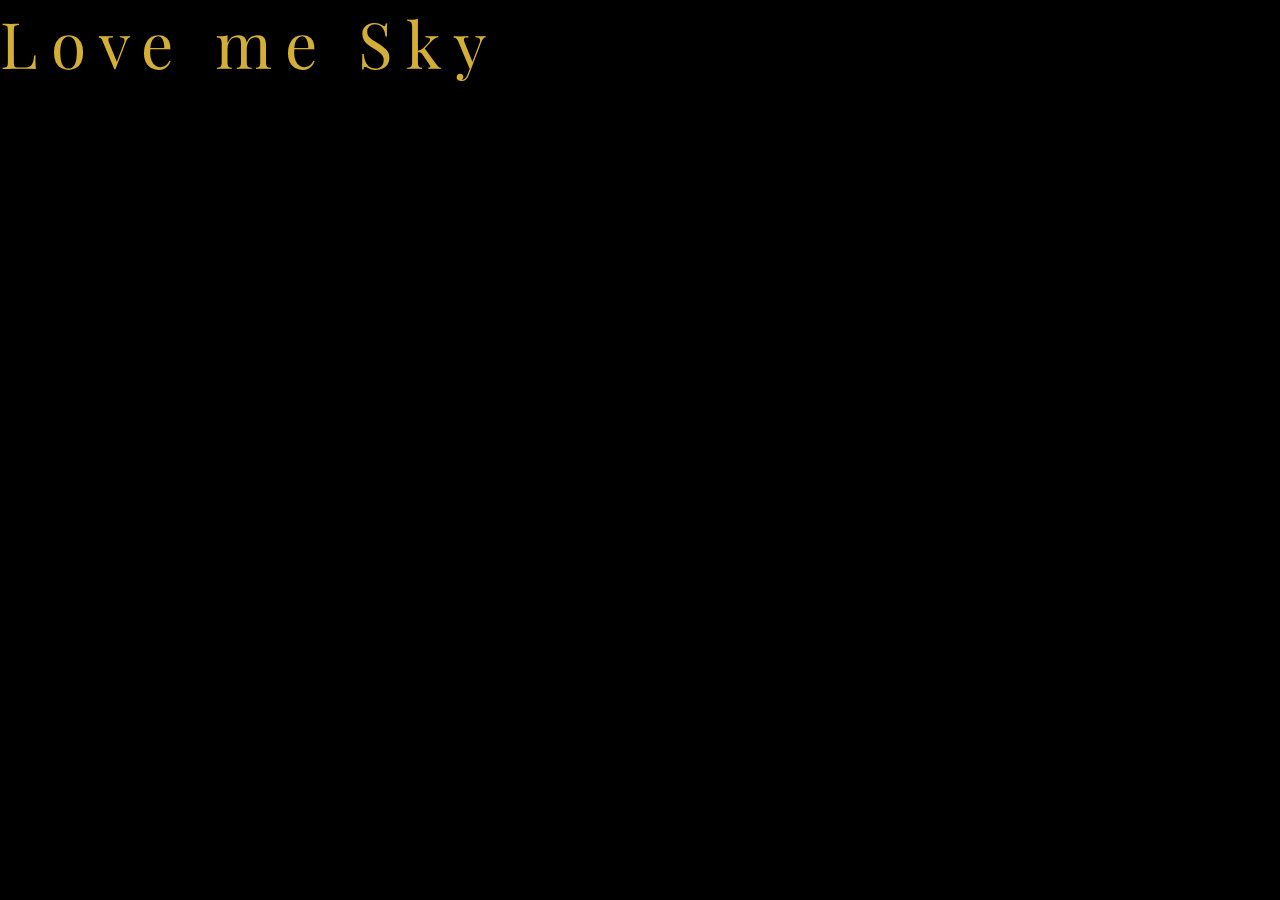
<file: index.html>
<!DOCTYPE html>
<html lang="es">
<head>
    <meta charset="UTF-8">
    <meta name="viewport" content="width=device-width, initial-scale=1.0">
    <title>Love me Sky • Menú</title>
    <link rel="stylesheet" href="style.css">
    <link rel="preconnect" href="https://fonts.googleapis.com">
    <link rel="preconnect" href="https://fonts.gstatic.com" crossorigin>
    <link href="https://fonts.googleapis.com/css2?family=Playfair+Display:wght@300;400;500&display=swap" rel="stylesheet">
</head>
<body>
    <!-- Presentación Love me Sky -->
    <div id="loading" class="loading-screen">
        <div class="logo-container">
            <h1 class="elegant-logo">Love me Sky</h1>
        </div>
    </div>

    <!-- Menú Principal -->
    <div id="menu" class="menu-container">
        <div class="page-slider" id="slider">
            <!-- Las páginas se cargarán aquí -->
        </div>
    </div>

    <script src="script.js"></script>
</body>
</html>
</file>
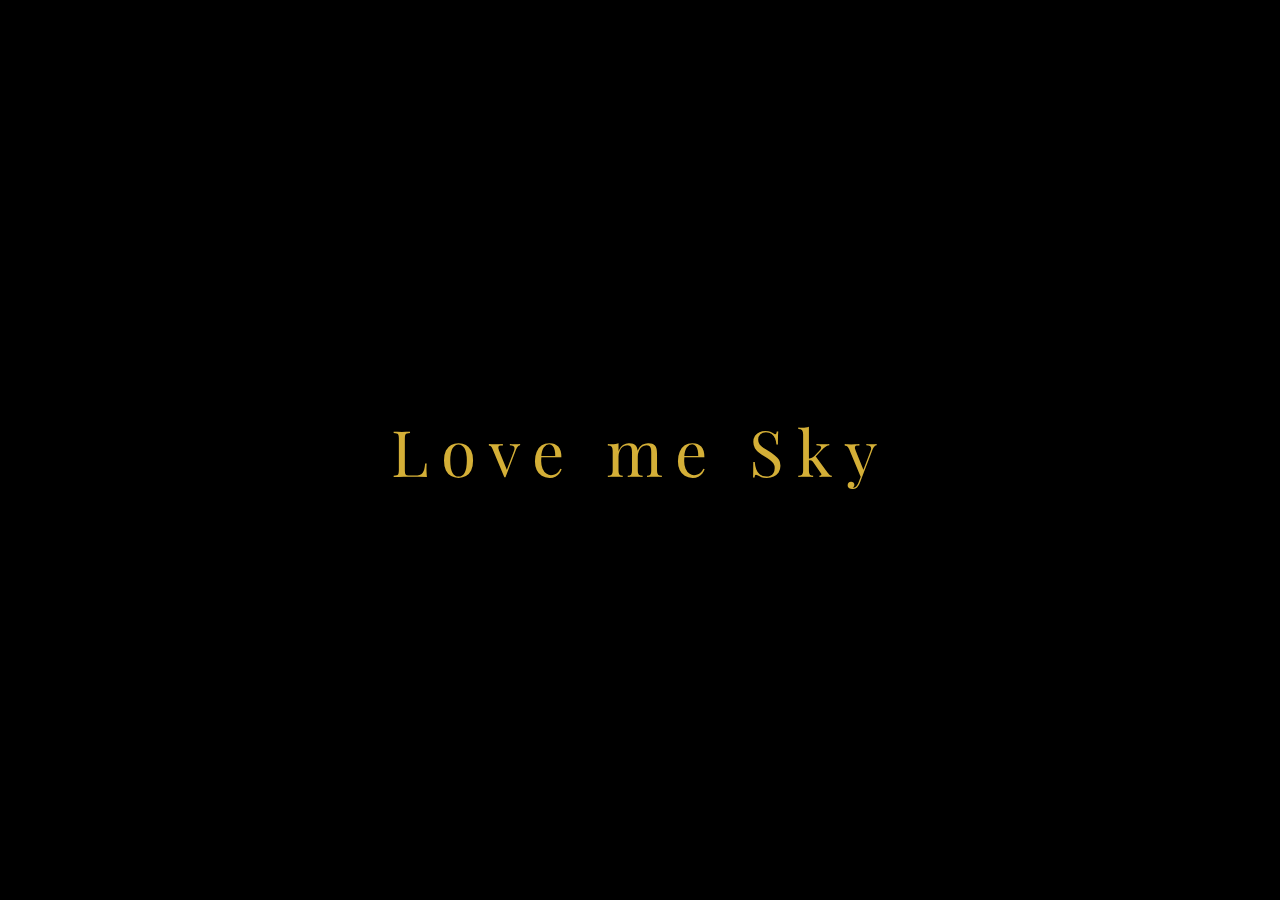
<file: index_clean.html>
<!DOCTYPE html>
<html lang="es">
<head>
    <meta charset="UTF-8">
    <meta name="viewport" content="width=device-width, initial-scale=1.0">
    <title>Love me Sky • Menú</title>
    <link rel="stylesheet" href="style_clean.css">
    <link rel="preconnect" href="https://fonts.googleapis.com">
    <link rel="preconnect" href="https://fonts.gstatic.com" crossorigin>
    <link href="https://fonts.googleapis.com/css2?family=Playfair+Display:wght@300;400;500&display=swap" rel="stylesheet">
</head>
<body>
    <!-- Overlay de carga minimalista -->
    <div id="loading-overlay">
        <div class="loading-content">
            <div class="elegant-logo">Love me Sky</div>
        </div>
    </div>

    <!-- Solo el contenedor de páginas, nada más -->
    <main class="pure-menu-viewer" id="menu-viewer">
        <div class="menu-pages-slider" id="pages-slider">
            <!-- Las páginas del PDF se mostrarán aquí -->
        </div>
        
        <!-- Indicador sutil de páginas (se oculta automáticamente) -->
        <div class="page-dots" id="page-dots"></div>
    </main>

    <script src="script_clean.js"></script>
</body>
</html>
</file>
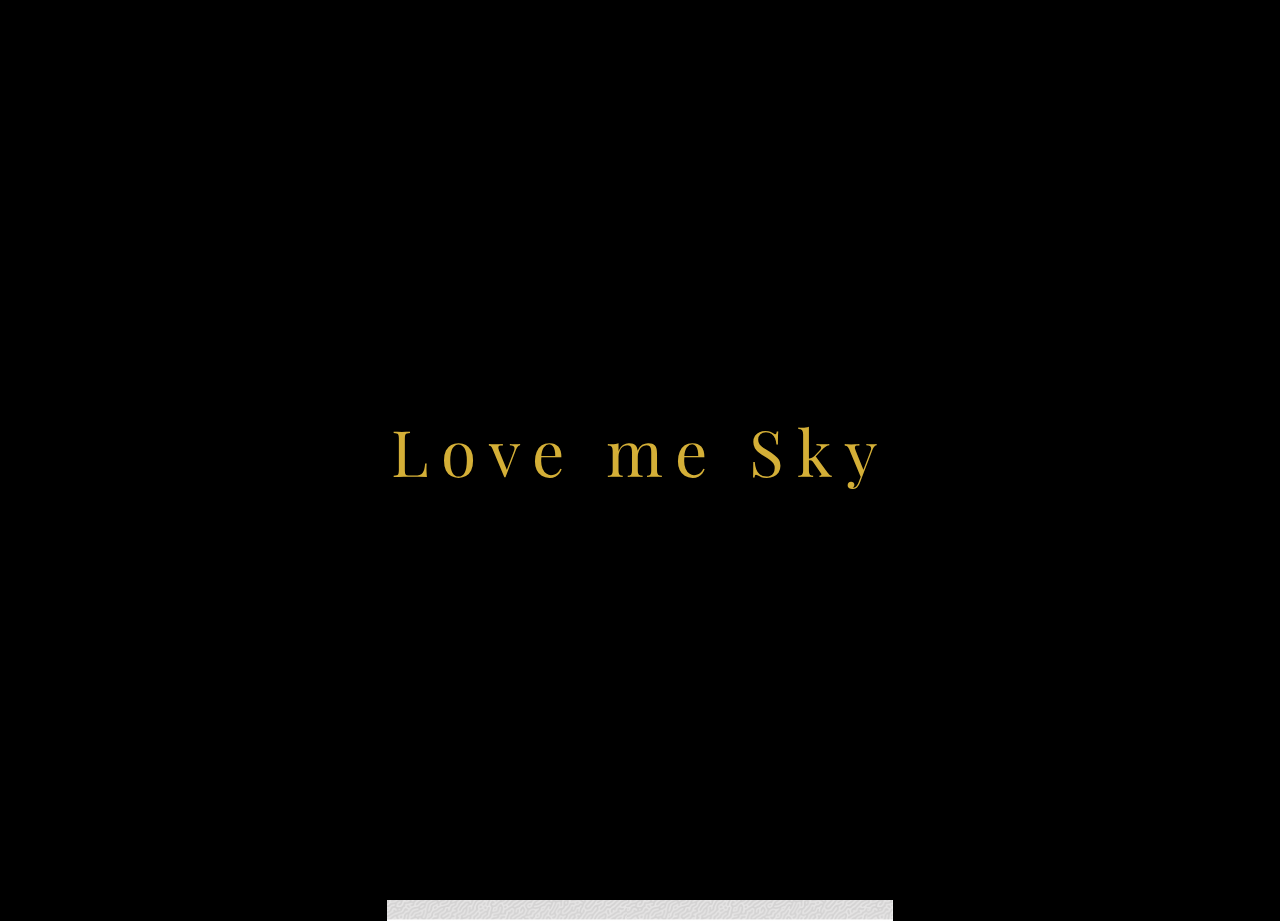
<file: index_corrupted.html>
<!DOCTYPE    <title>Love me Sky • Menú</title>
    <link rel="stylesheet" href="style.css?v=20250904-001">
    <link rel="preconnect" href="https://fonts.googleapis.com">
    <link rel="preconnect" href="https://fonts.gstatic.com" crossorigin>
    <link href="https://fonts.googleapis.com/css2?family=Playfair+Display:wght@300;400;500&display=swap" rel="stylesheet">
    <!-- VERSION: Loading 4s + animaciones mejoradas - Commit ae239d4 -->
<html lang="es">
<head>
    <meta charset="UTF-8">
    <meta name="viewport" content="width=device-width, initial-scale=1.0, minimum-scale=1.0, maximum-scale=3.0, user-scalable=yes, viewport-fit=cover">
    <meta name="theme-color" content="#000000">
    <meta name="mobile-web-app-capable" content="yes">
    <meta name="apple-mobile-web-app-capable" content="yes">
    <meta name="apple-mobile-web-app-status-bar-style" content="black-translucent">
    <!-- Cache busting meta tags -->
    <meta http-equiv="Cache-Control" content="no-cache, no-store, must-revalidate">
    <meta http-equiv="Pragma" content="no-cache">
    <meta http-equiv="Expires" content="0">
    <title>Love me Sky • Menú</title>
    <link rel="stylesheet" href="style.css?v=20250904-002">
    <link rel="preconnect" href="https://fonts.googleapis.com">
    <link rel="preconnect" href="https://fonts.gstatic.com" crossorigin>
    <link href="https://fonts.googleapis.com/css2?family=Playfair+Display:wght@300;400;500&display=swap" rel="stylesheet">
    <!-- VERSION: Loading 4s + animaciones mejoradas - Commit ef08f9a -->
</head>
<body>
    <!-- Overlay de carga minimalista -->
    <div id="loading-overlay">
        <div class="loading-content">
            <div class="elegant-logo">Love me Sky</div>
        </div>
    </div>

    <!-- Solo el contenedor de páginas, nada más -->
    <main class="pure-menu-viewer" id="menu-viewer">
        <div class="menu-pages-slider" id="pages-slider">
            <!-- Las páginas del PDF se mostrarán aquí -->
        </div>
        
        <!-- Indicador sutil de páginas (se oculta automáticamente) -->
        <div class="page-dots" id="page-dots"></div>
    </main>

    <script src="script.js?v=20250904-002"></script>
</body>
</html>
</file>
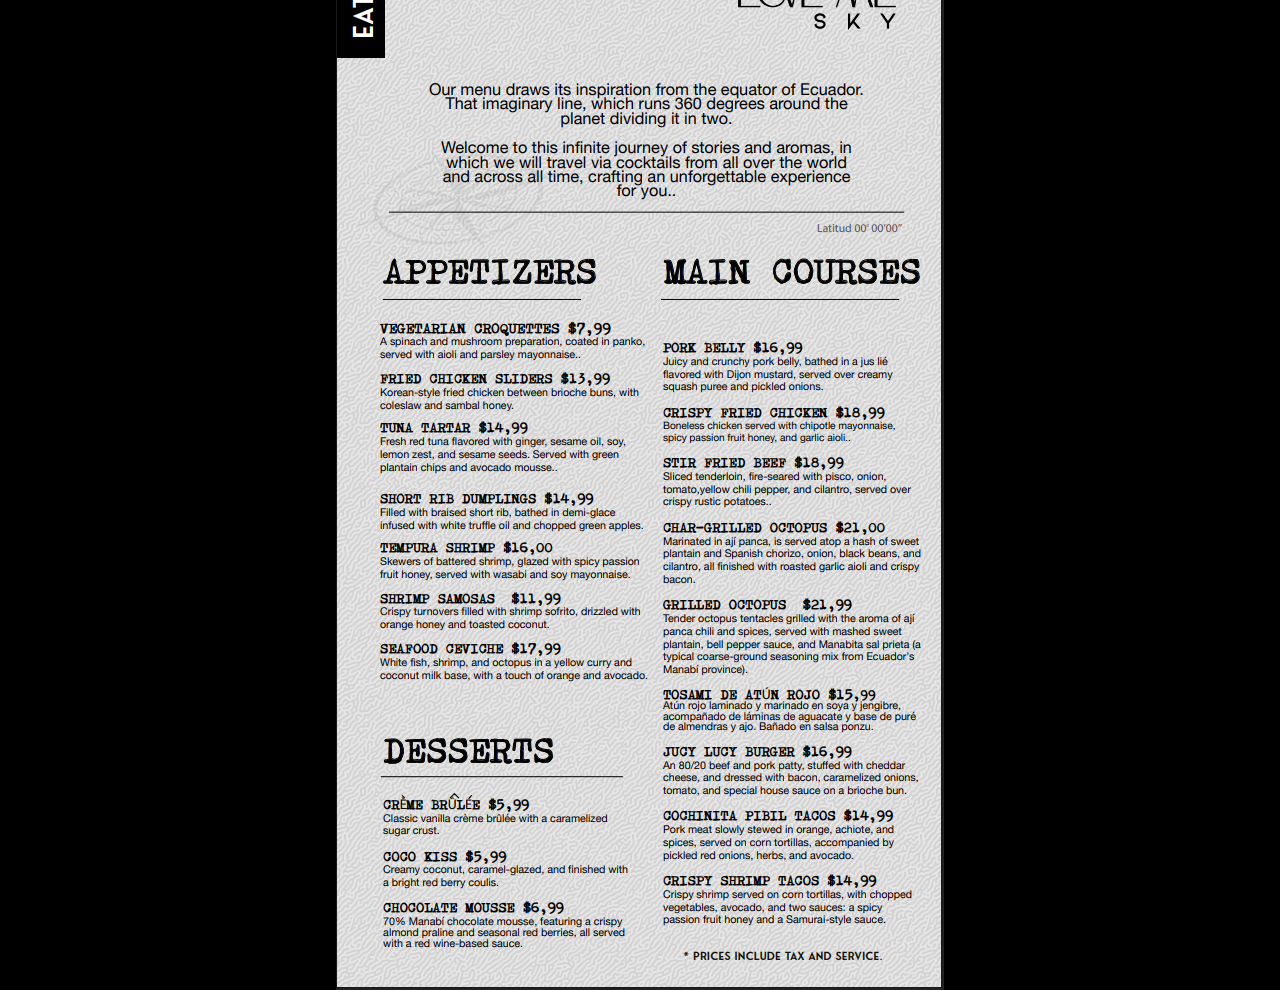
<file: index_en.html>
<!DOCTYPE html>
<html lang="en">
<head>
    <meta charset="UTF-8">
    <meta name="viewport" content="width=device-width, initial-scale=1.0">
    <meta http-equiv="Cache-Control" content="no-cache, no-store, must-revalidate">
    <meta http-equiv="Pragma" content="no-cache">
    <meta http-equiv="Expires" content="0">
    <title>Love me Sky • Menu</title>
    <link rel="stylesheet" href="style.css?v=20250905-008">
    <link rel="preconnect" href="https://fonts.googleapis.com">
    <link rel="preconnect" href="https://fonts.gstatic.com" crossorigin>
    <link href="https://fonts.googleapis.com/css2?family=Playfair+Display:wght@300;400;500&display=swap" rel="stylesheet">
</head>
<body>
    <!-- Language switch button -->
    <button class="language-switch" onclick="window.location.href='index_new.html'" title="Cambiar idioma">
        🌐
    </button>

    <!-- Love me Sky Presentation -->
    <div id="loading" class="loading-screen">
        <div class="logo-container">
            <h1 class="elegant-logo">Love me Sky</h1>
        </div>
    </div>

    <!-- Main Menu -->
    <div id="menu" class="menu-container">
        <div class="page-slider" id="slider">
            <!-- Pages will be loaded here -->
        </div>
    </div>

    <script src="script_en.js?v=20250905-008"></script>
</body>
</html>
</file>
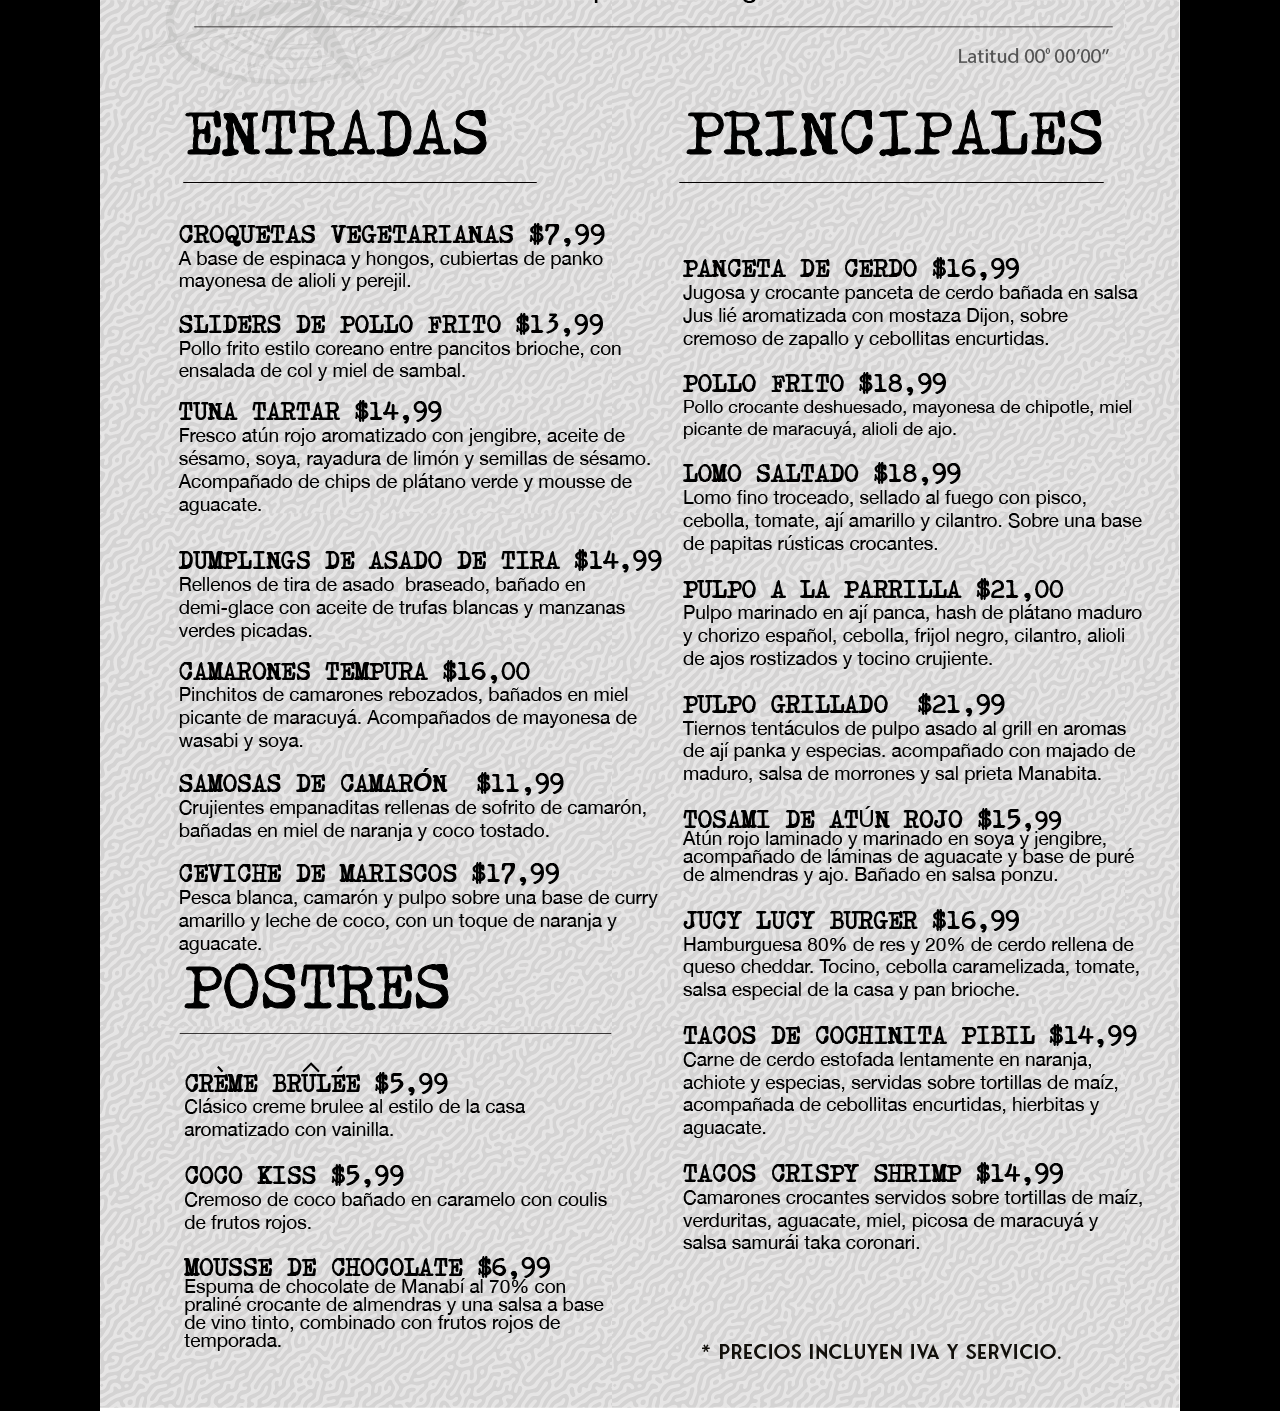
<file: index_es.html>
<!DOCTYPE html>
<html lang="es">
<head>
    <meta charset="UTF-8">
    <meta name="viewport" content="width=device-width, initial-scale=1.0">
    <meta http-equiv="Cache-Control" content="no-cache, no-store, must-revalidate">
    <meta http-equiv="Pragma" content="no-cache">
    <meta http-equiv="Expires" content="0">
    <title>Love me Sky • Menú</title>
    <link rel="stylesheet" href="style.css?v=20250905-008">
    <link rel="preconnect" href="https://fonts.googleapis.com">
    <link rel="preconnect" href="https://fonts.gstatic.com" crossorigin>
    <link href="https://fonts.googleapis.com/css2?family=Playfair+Display:wght@300;400;500&display=swap" rel="stylesheet">
</head>
<body>
    <!-- Botón de cambio de idioma -->
    <button class="language-switch" onclick="window.location.href='index_new.html'" title="Change language">
        🌐
    </button>

    <!-- Presentación Love me Sky -->
    <div id="loading" class="loading-screen">
        <div class="logo-container">
            <h1 class="elegant-logo">Love me Sky</h1>
        </div>
    </div>

    <!-- Menú Principal -->
    <div id="menu" class="menu-container">
        <div class="page-slider" id="slider">
            <!-- Las páginas se cargarán aquí -->
        </div>
    </div>

    <script src="script_es.js?v=20250905-008"></script>
</body>
</html>
</file>
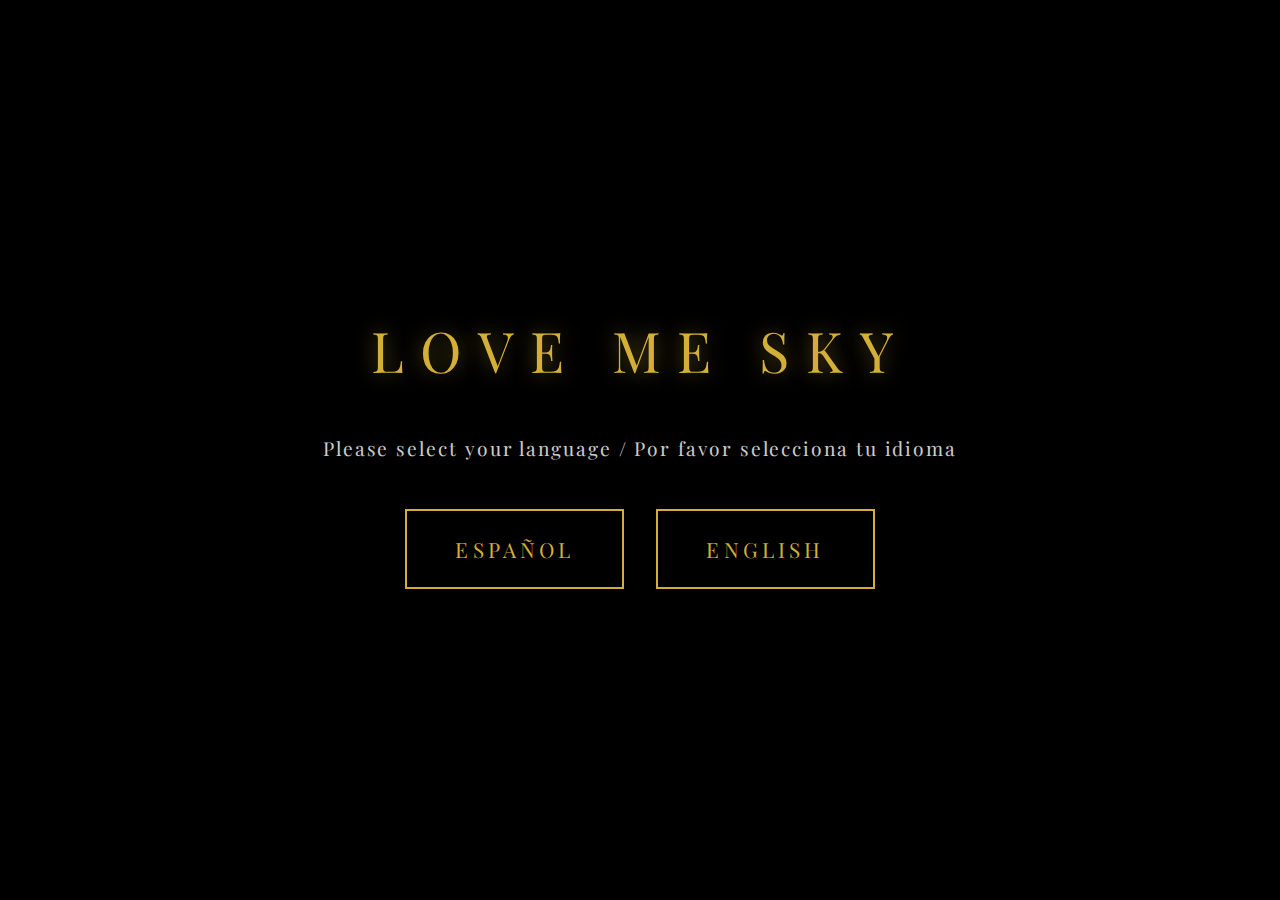
<file: index_new.html>
<!DOCTYPE html>
<html lang="es">
<head>
    <meta charset="UTF-8">
    <meta name="viewport" content="width=device-width, initial-scale=1.0">
    <title>Love me Sky - Select Language</title>
    <link rel="preconnect" href="https://fonts.googleapis.com">
    <link rel="preconnect" href="https://fonts.gstatic.com" crossorigin>
    <link href="https://fonts.googleapis.com/css2?family=Playfair+Display:wght@300;400;500&display=swap" rel="stylesheet">
    <style>
        * {
            margin: 0;
            padding: 0;
            box-sizing: border-box;
        }

        :root {
            --black: #000000;
            --gold: #d4af37;
            --white: #ffffff;
        }

        body {
            font-family: 'Playfair Display', serif;
            background: var(--black);
            color: var(--white);
            overflow: hidden;
            height: 100vh;
            display: flex;
            align-items: center;
            justify-content: center;
        }

        .language-selector {
            text-align: center;
            animation: fadeIn 1.5s ease-out;
        }

        @keyframes fadeIn {
            from {
                opacity: 0;
                transform: translateY(20px);
            }
            to {
                opacity: 1;
                transform: translateY(0);
            }
        }

        .logo {
            font-size: 3.5rem;
            font-weight: 300;
            color: var(--gold);
            letter-spacing: 0.3em;
            text-transform: uppercase;
            margin-bottom: 3rem;
            -webkit-font-smoothing: antialiased;
            -moz-osx-font-smoothing: grayscale;
            text-rendering: optimizeLegibility;
            text-shadow: 0 0 20px rgba(212, 175, 55, 0.5);
        }

        .subtitle {
            font-size: 1.2rem;
            font-weight: 300;
            color: var(--white);
            margin-bottom: 3rem;
            letter-spacing: 0.1em;
            opacity: 0.8;
        }

        .language-buttons {
            display: flex;
            gap: 2rem;
            justify-content: center;
            flex-wrap: wrap;
        }

        .language-btn {
            background: transparent;
            border: 2px solid var(--gold);
            color: var(--gold);
            padding: 1.5rem 3rem;
            font-size: 1.3rem;
            font-family: 'Playfair Display', serif;
            font-weight: 400;
            letter-spacing: 0.2em;
            text-transform: uppercase;
            cursor: pointer;
            transition: all 0.3s ease;
            position: relative;
            overflow: hidden;
            min-width: 200px;
        }

        .language-btn::before {
            content: '';
            position: absolute;
            top: 0;
            left: -100%;
            width: 100%;
            height: 100%;
            background: var(--gold);
            transition: left 0.3s ease;
            z-index: -1;
        }

        .language-btn:hover::before {
            left: 0;
        }

        .language-btn:hover {
            color: var(--black);
            transform: translateY(-3px);
            box-shadow: 0 10px 30px rgba(212, 175, 55, 0.3);
        }

        .language-btn:active {
            transform: translateY(-1px);
        }

        /* Responsive */
        @media (max-width: 768px) {
            .logo {
                font-size: 2.5rem;
                margin-bottom: 2rem;
            }

            .subtitle {
                font-size: 1rem;
                margin-bottom: 2rem;
            }

            .language-buttons {
                flex-direction: column;
                gap: 1.5rem;
            }

            .language-btn {
                padding: 1.2rem 2rem;
                font-size: 1.1rem;
                min-width: 250px;
            }
        }

        @media (max-width: 480px) {
            .logo {
                font-size: 2rem;
                letter-spacing: 0.2em;
            }

            .language-btn {
                min-width: 200px;
            }
        }
    </style>
</head>
<body>
    <div class="language-selector">
        <h1 class="logo">Love me Sky</h1>
        <p class="subtitle">Please select your language / Por favor selecciona tu idioma</p>
        
        <div class="language-buttons">
            <button class="language-btn" onclick="selectLanguage('es')">
                ESPAÑOL
            </button>
            <button class="language-btn" onclick="selectLanguage('en')">
                ENGLISH
            </button>
        </div>
    </div>

    <script>
        function selectLanguage(lang) {
            localStorage.setItem('preferredLanguage', lang);
            
            if (lang === 'es') {
                window.location.href = 'index_es.html';
            } else if (lang === 'en') {
                window.location.href = 'index_en.html';
            }
        }
    </script>
</body>
</html>
</file>
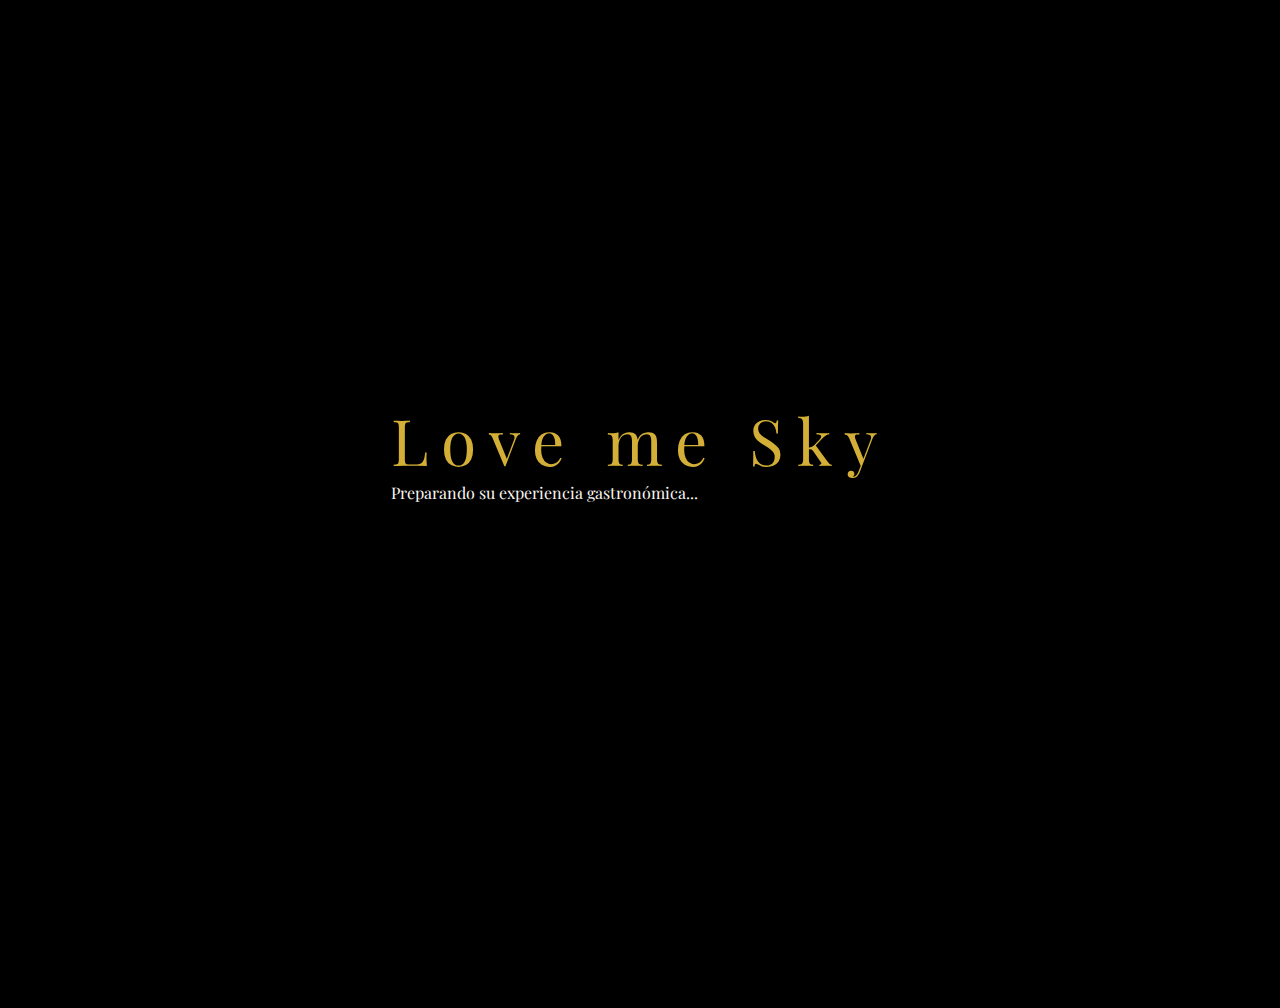
<file: index_old.html>
<!DOCTYPE html>
<html lang="es">
<head>
    <meta charset="UTF-8">
    <meta name="viewport" content="width=device-width, initial-scale=1.0">
    <title>LVS • Carta Gastronómica</title>
    <link rel="stylesheet" href="style.css">
    <link rel="preconnect" href="https://fonts.googleapis.com">
    <link rel="preconnect" href="https://fonts.gstatic.com" crossorigin>
    <link href="https://fonts.googleapis.com/css2?family=Playfair+Display:wght@300;400;500;600;700&family=Lato:wght@300;400;500&display=swap" rel="stylesheet">
    <link rel="stylesheet" href="https://cdnjs.cloudflare.com/ajax/libs/font-awesome/6.4.0/css/all.min.css">
</head>
<body>
    <!-- Overlay de carga -->
    <div id="loading-overlay">
        <div class="loading-content">
            <div class="elegant-logo">Love me Sky</div>
            <div class="loading-text">Preparando su experiencia gastronómica...</div>
        </div>
    </div>

    <!-- Header minimalista -->
    <header class="luxury-header">
        <div class="header-content">
            <div class="logo">
                <span class="logo-main">Love me Sky</span>
                <span class="logo-subtitle">RESTAURANT</span>
            </div>
            <div class="header-actions">
                <button id="fullscreen-btn" class="icon-btn" title="Pantalla completa">
                    <i class="fas fa-expand"></i>
                </button>
                <button id="download-btn" class="icon-btn" title="Descargar menú">
                    <i class="fas fa-download"></i>
                </button>
            </div>
        </div>
    </header>

    <!-- Contenedor principal del menú -->
    <main class="menu-container">
        <div class="pdf-viewer-luxury">
            <div class="menu-navigation">
                <button id="prev-btn" class="nav-btn nav-prev" disabled>
                    <i class="fas fa-chevron-left"></i>
                    <span>Anterior</span>
                </button>
                <div class="page-indicator">
                    <span id="current-page">1</span> / <span id="total-pages">--</span>
                </div>
                <button id="next-btn" class="nav-btn nav-next">
                    <span>Siguiente</span>
                    <i class="fas fa-chevron-right"></i>
                </button>
            </div>

            <div class="pdf-display">
                <div class="menu-pages-container">
                    <div class="menu-pages-slider" id="pages-slider">
                        <!-- Las páginas se cargarán aquí dinámicamente -->
                        <div class="menu-page active" data-page="1">
                            <div class="page-content">
                                <embed src="LVS MENU AGO 25 (1).pdf#page=1" type="application/pdf">
                                <div class="page-overlay"></div>
                            </div>
                        </div>
                    </div>
                </div>
                
                <div class="pdf-fallback">
                    <div class="fallback-content">
                        <i class="fas fa-file-pdf"></i>
                        <h3>Visualización del Menú</h3>
                        <p>Para la mejor experiencia, le recomendamos descargar nuestro menú</p>
                        <a href="LVS MENU AGO 25 (1).pdf" download class="download-link">
                            <i class="fas fa-download"></i>
                            Descargar Carta PDF
                        </a>
                    </div>
                </div>
            </div>
        </div>
    </main>

    <!-- Footer elegante -->
    <footer class="luxury-footer">
        <div class="footer-content">
            <p>&copy; 2025 LVS Restaurant. Una experiencia culinaria excepcional.</p>
        </div>
    </footer>

    <script src="script.js"></script>
</body>
</html>
</file>
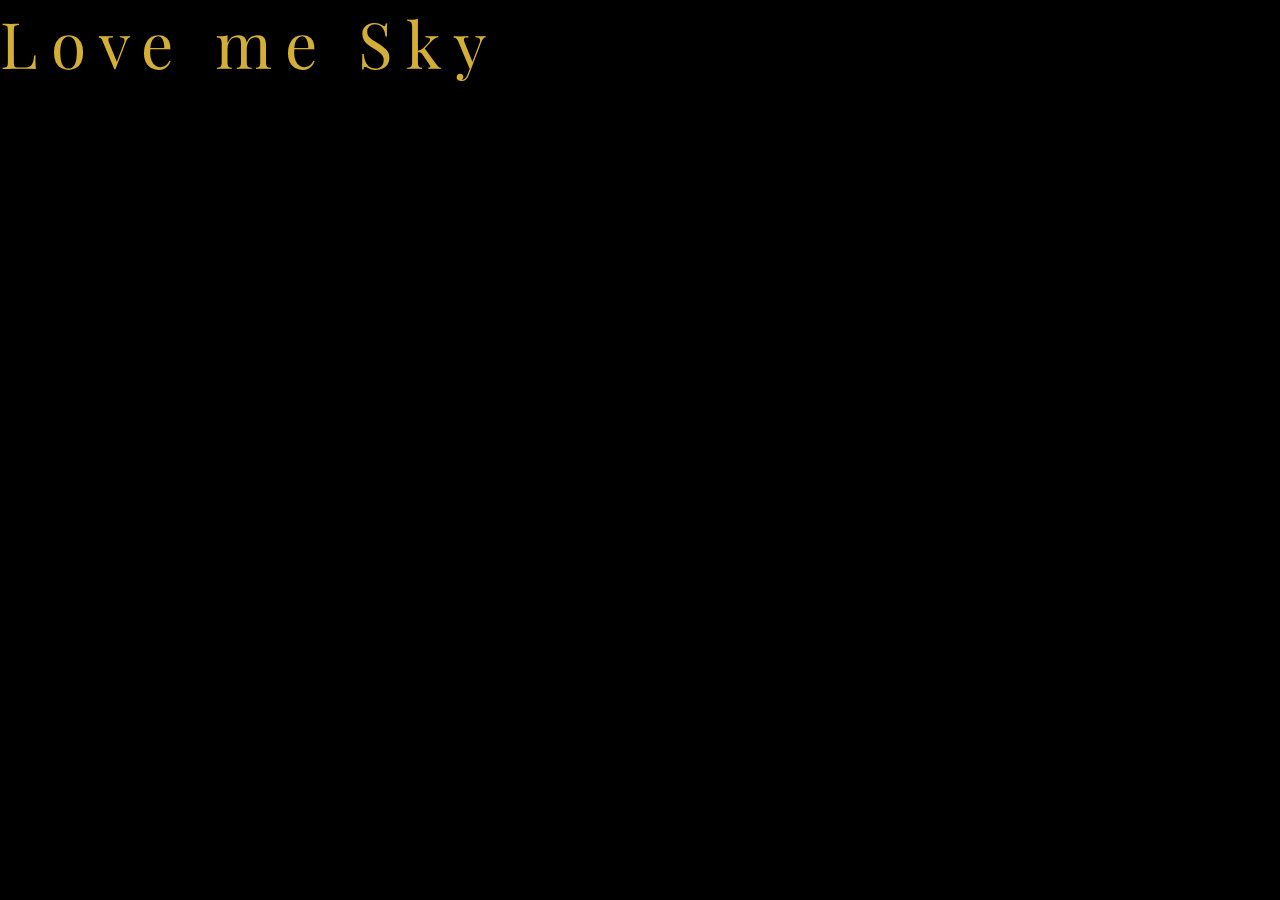
<file: index_original_backup.html>
<!DOCTYPE html>
<html lang="es">
<head>
    <meta charset="UTF-8">
    <meta name="viewport" content="width=device-width, initial-scale=1.0">
    <meta http-equiv="Cache-Control" content="no-cache, no-store, must-revalidate">
    <meta http-equiv="Pragma" content="no-cache">
    <meta http-equiv="Expires" content="0">
    <title>Love me Sky • Menú</title>
    <link rel="stylesheet" href="style.css?v=20250905-008">
    <link rel="preconnect" href="https://fonts.googleapis.com">
    <link rel="preconnect" href="https://fonts.gstatic.com" crossorigin>
    <link href="https://fonts.googleapis.com/css2?family=Playfair+Display:wght@300;400;500&display=swap" rel="stylesheet">
</head>
<body>
    <!-- Presentación Love me Sky -->
    <div id="loading" class="loading-screen">
        <div class="logo-container">
            <h1 class="elegant-logo">Love me Sky</h1>
        </div>
    </div>

    <!-- Menú Principal -->
    <div id="menu" class="menu-container">
        <div class="page-slider" id="slider">
            <!-- Las páginas se cargarán aquí -->
        </div>
    </div>

    <script src="script.js?v=20250905-008"></script>
</body>
</html>
</file>
<file: style.css>
/* ===============================================
   EXPERIENCIA ULTRA LIMPIA - SOLO MENÚ
   =============================================== */

* {
    margin: 0;
    padding: 0;
    box-sizing: border-box;
}

:root {
    --luxury-black: #000000;
    --luxury-gold: #d4af37;
    --luxury-cream: #f8f6f0;
}

body {
    font-family: 'Playfair Display', serif;
    background: var(--luxury-black);
    color: var(--luxury-cream);
    overflow: hidden;
    height: 100vh;
    width: 100vw;
}

/* ===============================================
   LOADING SCREEN MINIMALISTA
   =============================================== */

#loading-overlay {
    position: fixed;
    top: 0;
    left: 0;
    width: 100vw;
    height: 100vh;
    background: var(--luxury-black);
    display: flex;
    align-items: center;
    justify-content: center;
    z-index: 9999;
    transition: opacity 1s ease-out;
}

#loading-overlay.hidden {
    opacity: 0;
    pointer-events: none;
}

.elegant-logo {
    font-size: 4rem;
    font-weight: 300;
    color: var(--luxury-gold);
    letter-spacing: 0.2em;
    animation: fadeInScale 2s ease-out;
}

/* ===============================================
   VISOR PURO DE PÁGINAS INDIVIDUALES
   =============================================== */

.pure-menu-viewer {
    width: 100vw;
    height: 100vh;
    position: relative;
    background: var(--luxury-black);
    overflow: hidden;
}

.menu-pages-slider {
    width: 100%;
    height: 100%;
    position: relative;
}

.menu-page {
    position: absolute;
    top: 0;
    left: 0;
    width: 100vw;
    height: 100vh;
    display: flex;
    align-items: center;
    justify-content: center;
    background: var(--luxury-black);
    opacity: 0;
    transform: translateX(100%);
    transition: all 0.4s cubic-bezier(0.4, 0.0, 0.2, 1);
    z-index: 1;
    
    /* Configuración 3D mejorada para animación de hoja */
    perspective: 1200px;
    transform-style: preserve-3d;
    backface-visibility: visible; /* Cambio para ver la hoja volteándose */
}

.menu-page.active {
    opacity: 1;
    transform: translateX(0);
    z-index: 2;
}

.menu-page.exiting {
    opacity: 0;
    transform: translateX(-100%);
}

.page-container {
    width: 100%;
    height: 100%;
    display: flex;
    align-items: center;
    justify-content: center;
    position: relative;
}

/* Imágenes del menú - PANTALLA COMPLETA PERO RESPETANDO BARRAS */
.menu-page-image {
    width: 100vw;
    height: 100vh; /* Usar altura de viewport disponible */
    max-width: none;
    max-height: none;
    object-fit: contain; /* Cambio a contain para que se vea completa */
    border-radius: 0;
    box-shadow: none;
    background: var(--luxury-black); /* Fondo negro para los espacios */
    display: none;
    opacity: 0;
    transition: opacity 0.5s ease, transform 0.3s ease;
    cursor: grab;
    transform-origin: center center;
}

.menu-page-image:active {
    cursor: grabbing;
}

/* Estados de zoom */
.menu-page-image.zoomed {
    object-fit: contain;
    cursor: move;
}

/* Loader para cada página */
.page-loader {
    position: absolute;
    top: 50%;
    left: 50%;
    transform: translate(-50%, -50%);
    text-align: center;
    color: var(--luxury-gold);
}

.page-loader p {
    margin-top: 20px;
    font-size: 1.1rem;
    font-weight: 300;
}

.loading-spinner {
    width: 40px;
    height: 40px;
    border: 3px solid rgba(212, 175, 55, 0.3);
    border-top: 3px solid var(--luxury-gold);
    border-radius: 50%;
    animation: spin 1s linear infinite;
    margin: 0 auto;
}



/* ===============================================
   INDICADOR SUTIL DE PÁGINAS
   =============================================== */

/* NAVEGACIÓN PURA - SIN INDICADORES VISUALES */
.page-dots {
    display: none; /* Completamente ocultos */
}
    height: 8px;
    border-radius: 50%;
    background: rgba(212, 175, 55, 0.3);
    transition: all 0.3s ease;
    cursor: pointer;
}

.page-dot.active {
    background: var(--luxury-gold);
    transform: scale(1.2);
}

.page-dot:hover {
    background: rgba(212, 175, 55, 0.7);
}

/* ===============================================
   ANIMACIONES ELEGANTES
   =============================================== */

@keyframes fadeInScale {
    0% {
        opacity: 0;
        transform: scale(0.8);
    }
    100% {
        opacity: 1;
        transform: scale(1);
    }
}

.page-transition-enter {
    transform: translateX(50px);
    opacity: 0;
}

.page-transition-exit {
    transform: translateX(-50px);
    opacity: 0;
}

/* ===============================================
   ANIMACIÓN REAL DE HOJA - COMO LIBRO FÍSICO
   =============================================== */

/* Efecto hoja siendo levantada y volteada hacia la derecha */
@keyframes realPageTurnRight {
    0% {
        transform: rotateY(0deg) rotateX(0deg);
        transform-origin: left center;
        box-shadow: -20px 0 40px rgba(0, 0, 0, 0.3);
        z-index: 10;
    }
    25% {
        transform: rotateY(-15deg) rotateX(-5deg) translateZ(20px);
        box-shadow: -30px -10px 60px rgba(0, 0, 0, 0.4);
        z-index: 10;
    }
    50% {
        transform: rotateY(-90deg) rotateX(-10deg) translateZ(30px);
        box-shadow: -40px -20px 80px rgba(0, 0, 0, 0.5);
        z-index: 10;
    }
    75% {
        transform: rotateY(-165deg) rotateX(-5deg) translateZ(20px);
        box-shadow: 30px -10px 60px rgba(0, 0, 0, 0.4);
        z-index: 5;
    }
    100% {
        transform: rotateY(-180deg) rotateX(0deg);
        box-shadow: 20px 0 40px rgba(0, 0, 0, 0.3);
        z-index: 1;
        opacity: 0;
    }
}

/* Hoja entrando desde la derecha */
@keyframes realPageSlideRight {
    0% {
        transform: rotateY(180deg) rotateX(0deg);
        transform-origin: right center;
        box-shadow: 20px 0 40px rgba(0, 0, 0, 0.3);
        opacity: 0;
        z-index: 1;
    }
    25% {
        transform: rotateY(165deg) rotateX(5deg) translateZ(20px);
        box-shadow: 30px 10px 60px rgba(0, 0, 0, 0.4);
        opacity: 0.7;
        z-index: 5;
    }
    50% {
        transform: rotateY(90deg) rotateX(10deg) translateZ(30px);
        box-shadow: 40px 20px 80px rgba(0, 0, 0, 0.5);
        opacity: 0.8;
        z-index: 10;
    }
    75% {
        transform: rotateY(15deg) rotateX(5deg) translateZ(20px);
        box-shadow: -30px 10px 60px rgba(0, 0, 0, 0.4);
        opacity: 0.9;
        z-index: 10;
    }
    100% {
        transform: rotateY(0deg) rotateX(0deg);
        box-shadow: -20px 0 40px rgba(0, 0, 0, 0.3);
        opacity: 1;
        z-index: 10;
    }
}

/* Hoja volteándose hacia la izquierda */
@keyframes realPageTurnLeft {
    0% {
        transform: rotateY(0deg) rotateX(0deg);
        transform-origin: right center;
        box-shadow: 20px 0 40px rgba(0, 0, 0, 0.3);
        z-index: 10;
    }
    25% {
        transform: rotateY(15deg) rotateX(-5deg) translateZ(20px);
        box-shadow: 30px -10px 60px rgba(0, 0, 0, 0.4);
        z-index: 10;
    }
    50% {
        transform: rotateY(90deg) rotateX(-10deg) translateZ(30px);
        box-shadow: 40px -20px 80px rgba(0, 0, 0, 0.5);
        z-index: 10;
    }
    75% {
        transform: rotateY(165deg) rotateX(-5deg) translateZ(20px);
        box-shadow: -30px -10px 60px rgba(0, 0, 0, 0.4);
        z-index: 5;
    }
    100% {
        transform: rotateY(180deg) rotateX(0deg);
        box-shadow: -20px 0 40px rgba(0, 0, 0, 0.3);
        z-index: 1;
        opacity: 0;
    }
}

/* Hoja entrando desde la izquierda */
@keyframes realPageSlideLeft {
    0% {
        transform: rotateY(-180deg) rotateX(0deg);
        transform-origin: left center;
        box-shadow: -20px 0 40px rgba(0, 0, 0, 0.3);
        opacity: 0;
        z-index: 1;
    }
    25% {
        transform: rotateY(-165deg) rotateX(5deg) translateZ(20px);
        box-shadow: -30px 10px 60px rgba(0, 0, 0, 0.4);
        opacity: 0.7;
        z-index: 5;
    }
    50% {
        transform: rotateY(-90deg) rotateX(10deg) translateZ(30px);
        box-shadow: -40px 20px 80px rgba(0, 0, 0, 0.5);
        opacity: 0.8;
        z-index: 10;
    }
    75% {
        transform: rotateY(-15deg) rotateX(5deg) translateZ(20px);
        box-shadow: 30px 10px 60px rgba(0, 0, 0, 0.4);
        opacity: 0.9;
        z-index: 10;
    }
    100% {
        transform: rotateY(0deg) rotateX(0deg);
        box-shadow: 20px 0 40px rgba(0, 0, 0, 0.3);
        opacity: 1;
        z-index: 10;
    }
}

/* ===============================================
   RESPONSIVE - MÓVILES OPTIMIZADO
   =============================================== */

@media (max-width: 768px) {
    .elegant-logo {
        font-size: 3rem;
        letter-spacing: 0.15em;
    }
    
    /* PDF en móviles - usar todo el espacio disponible */
    .pdf-container {
        width: 100vw;
        height: 100vh;
        border-radius: 0; /* Sin bordes redondeados en móvil */
        box-shadow: none; /* Sin sombra en móvil para ser más limpio */
    }
    
    .menu-page iframe,
    .menu-page object {
        width: 100%;
        height: 110%;
        top: -40px; /* Menos desplazamiento en móvil */
    }
    
    /* Dots más grandes y accesibles en móvil */
    .page-dots {
        bottom: 30px;
        z-index: 1000;
    }
    
    .page-dot {
        width: 12px;
        height: 12px;
        margin: 0 4px;
    }
    
    /* Asegurar que las páginas ocupen toda la pantalla */
    .menu-page {
        min-width: 100vw;
        height: 100vh;
        padding: 0;
        margin: 0;
    }
}

@media (max-width: 480px) {
    .elegant-logo {
        font-size: 2.5rem;
    }
    
    /* Móviles pequeños - experiencia ultra limpia */
    .pdf-container {
        width: 100vw;
        height: 100vh;
        border-radius: 0;
        box-shadow: none;
    }
    
    .menu-page iframe,
    .menu-page object {
        width: 100%;
        height: 105%;
        top: -20px;
    }
    
    /* Dots aún más grandes para dedos */
    .page-dot {
        width: 14px;
        height: 14px;
        margin: 0 6px;
    }
    
    /* Hacer que el área de swipe sea más sensible */
    .pure-menu-viewer {
        touch-action: pan-x; /* Solo permitir swipe horizontal */
    }
}

/* ===============================================
   OPTIMIZACIONES TÁCTILES
   =============================================== */

@media (hover: none) and (pointer: coarse) {
    /* Dispositivos táctiles */
    .page-dots {
        /* Mostrar dots un poco más tiempo en móvil */
        transition: opacity 0.3s ease;
    }
    
    .page-dot {
        /* Área de toque más grande */
        padding: 8px;
        margin: 0 2px;
        position: relative;
    }
    
    .page-dot::before {
        content: '';
        position: absolute;
        top: 50%;
        left: 50%;
        transform: translate(-50%, -50%);
        width: 40px;
        height: 40px;
        border-radius: 50%;
        background: transparent;
    }
}

/* ===============================================
   MODO PANTALLA COMPLETA
   =============================================== */

.pure-menu-viewer:-webkit-full-screen {
    background: var(--luxury-black);
}

.pure-menu-viewer:-moz-full-screen {
    background: var(--luxury-black);
}

.pure-menu-viewer:fullscreen {
    background: var(--luxury-black);
}

/* Ocultar scrollbars completamente */
html, body {
    -ms-overflow-style: none;
    scrollbar-width: none;
}

html::-webkit-scrollbar,
body::-webkit-scrollbar {
    display: none;
}

/* ===============================================
   ESTILOS ESPECÍFICOS PARA MÓVILES (VIA JS)
   =============================================== */

.mobile-device .pure-menu-viewer {
    /* Optimizaciones específicas para móvil */
    -webkit-overflow-scrolling: touch;
    overscroll-behavior-x: none; /* Prevenir over-scroll horizontal */
    overscroll-behavior-y: contain; /* Permitir over-scroll vertical solo dentro */
}

.mobile-device .pdf-container {
    /* En móvil usar toda la pantalla */
    width: 100vw !important;
    height: 100vh !important;
    border-radius: 0 !important;
    box-shadow: none !important;
}

.mobile-device .page-dots {
    /* Dots más visibles en móvil */
    bottom: 25px;
    background: rgba(0, 0, 0, 0.3);
    padding: 8px 16px;
    border-radius: 20px;
    backdrop-filter: blur(10px);
}

.mobile-device .page-dot {
    /* Dots más grandes y fáciles de tocar */
    width: 12px !important;
    height: 12px !important;
    margin: 0 6px !important;
}

/* Prevenir selección de texto durante swipes */
.mobile-device * {
    -webkit-user-select: none;
    -moz-user-select: none;
    -ms-user-select: none;
    user-select: none;
    -webkit-touch-callout: none;
}

/* Smooth scrolling para transiciones */
.mobile-device .menu-pages-slider {
    scroll-snap-type: x mandatory;
    -webkit-overflow-scrolling: touch;
}

.mobile-device .menu-page {
    scroll-snap-align: start;
}

/* Error fallback elegante */
.error-page {
    opacity: 1 !important;
    transform: translateX(0) !important;
}

.error-content {
    text-align: center;
    color: var(--luxury-gold);
    padding: 40px;
}

.error-content h2,
.error-content h3 {
    font-family: 'Playfair Display', serif;
    font-size: 2.5rem;
    margin-bottom: 20px;
    font-weight: 300;
    letter-spacing: 3px;
}

.error-content h3 {
    font-size: 2rem;
}

.error-content p {
    font-size: 1.2rem;
    margin-bottom: 15px;
    opacity: 0.8;
}

.reload-btn {
    background: linear-gradient(135deg, var(--luxury-gold), #f4e4bc);
    color: var(--luxury-black);
    border: none;
    padding: 15px 30px;
    border-radius: 25px;
    font-weight: 600;
    font-size: 1.1rem;
    margin-top: 30px;
    cursor: pointer;
    transition: all 0.3s ease;
    box-shadow: 0 4px 15px rgba(212, 175, 55, 0.3);
}

.reload-btn:hover {
    transform: translateY(-2px);
    box-shadow: 0 8px 25px rgba(212, 175, 55, 0.4);
}

/* Spinner animation */
@keyframes spin {
    0% { transform: rotate(0deg); }
    100% { transform: rotate(360deg); }
}
</file>
<file: style_clean.css>
/* ===============================================
   EXPERIENCIA ULTRA LIMPIA - SOLO MENÚ
   =============================================== */

* {
    margin: 0;
    padding: 0;
    box-sizing: border-box;
}

:root {
    --luxury-black: #000000;
    --luxury-gold: #d4af37;
    --luxury-cream: #f8f6f0;
}

body {
    font-family: 'Playfair Display', serif;
    background: var(--luxury-black);
    color: var(--luxury-cream);
    overflow: hidden;
    height: 100vh;
    width: 100vw;
}

/* ===============================================
   LOADING SCREEN MINIMALISTA
   =============================================== */

#loading-overlay {
    position: fixed;
    top: 0;
    left: 0;
    width: 100vw;
    height: 100vh;
    background: var(--luxury-black);
    display: flex;
    align-items: center;
    justify-content: center;
    z-index: 9999;
    transition: opacity 1s ease-out;
}

#loading-overlay.hidden {
    opacity: 0;
    pointer-events: none;
}

.elegant-logo {
    font-size: 4rem;
    font-weight: 300;
    color: var(--luxury-gold);
    letter-spacing: 0.2em;
    animation: fadeInScale 2s ease-out;
}

/* ===============================================
   VISOR PURO DE PÁGINAS
   =============================================== */

.pure-menu-viewer {
    width: 100vw;
    height: 100vh;
    position: relative;
    background: var(--luxury-black);
    overflow: hidden;
}

.menu-pages-slider {
    display: flex;
    width: 100%;
    height: 100%;
    transition: transform 0.8s cubic-bezier(0.4, 0, 0.2, 1);
    will-change: transform;
}

.menu-page {
    min-width: 100vw;
    height: 100vh;
    display: flex;
    align-items: center;
    justify-content: center;
    background: var(--luxury-black);
    position: relative;
}

.page-image {
    max-width: 90vw;
    max-height: 90vh;
    width: auto;
    height: auto;
    object-fit: contain;
    border-radius: 8px;
    box-shadow: 0 20px 60px rgba(212, 175, 55, 0.3);
    transition: all 0.5s ease;
}

.page-pdf-embed {
    width: 90vw;
    height: 90vh;
    border: none;
    border-radius: 8px;
    background: white;
    box-shadow: 0 20px 60px rgba(212, 175, 55, 0.3);
}

/* ===============================================
   INDICADOR SUTIL DE PÁGINAS
   =============================================== */

.page-dots {
    position: fixed;
    bottom: 30px;
    left: 50%;
    transform: translateX(-50%);
    display: flex;
    gap: 8px;
    z-index: 100;
    opacity: 1;
    transition: opacity 0.5s ease;
}

.page-dots.hidden {
    opacity: 0;
}

.page-dot {
    width: 8px;
    height: 8px;
    border-radius: 50%;
    background: rgba(212, 175, 55, 0.3);
    transition: all 0.3s ease;
    cursor: pointer;
}

.page-dot.active {
    background: var(--luxury-gold);
    transform: scale(1.2);
}

.page-dot:hover {
    background: rgba(212, 175, 55, 0.7);
}

/* ===============================================
   ANIMACIONES ELEGANTES
   =============================================== */

@keyframes fadeInScale {
    0% {
        opacity: 0;
        transform: scale(0.8);
    }
    100% {
        opacity: 1;
        transform: scale(1);
    }
}

.page-transition-enter {
    transform: translateX(50px);
    opacity: 0;
}

.page-transition-exit {
    transform: translateX(-50px);
    opacity: 0;
}

/* ===============================================
   RESPONSIVE - MÓVILES
   =============================================== */

@media (max-width: 768px) {
    .elegant-logo {
        font-size: 3rem;
        letter-spacing: 0.15em;
    }
    
    .page-image,
    .page-pdf-embed {
        max-width: 95vw;
        max-height: 85vh;
    }
    
    .page-dots {
        bottom: 20px;
    }
    
    .page-dot {
        width: 10px;
        height: 10px;
    }
}

@media (max-width: 480px) {
    .elegant-logo {
        font-size: 2.5rem;
    }
    
    .page-image,
    .page-pdf-embed {
        max-width: 98vw;
        max-height: 80vh;
    }
}

/* ===============================================
   MODO PANTALLA COMPLETA
   =============================================== */

.pure-menu-viewer:-webkit-full-screen {
    background: var(--luxury-black);
}

.pure-menu-viewer:-moz-full-screen {
    background: var(--luxury-black);
}

.pure-menu-viewer:fullscreen {
    background: var(--luxury-black);
}

/* Ocultar scrollbars completamente */
html, body {
    -ms-overflow-style: none;
    scrollbar-width: none;
}

html::-webkit-scrollbar,
body::-webkit-scrollbar {
    display: none;
}
</file>
